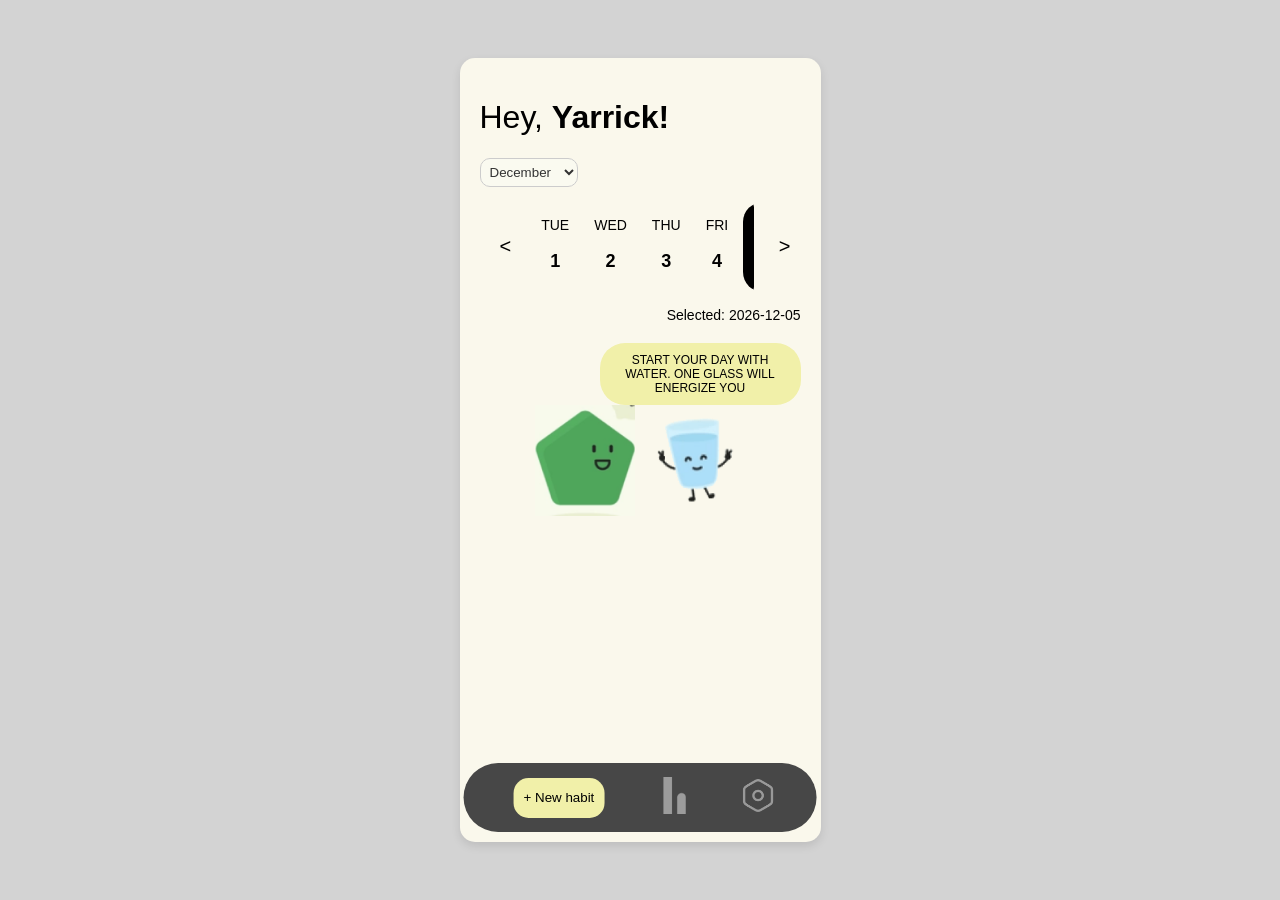
<file: workSpace/habitTracker/index.html>
<!DOCTYPE html>
<html lang="nl">
  <head>
    <meta charset="UTF-8" />
    <meta name="viewport" content="width=device-width, initial-scale=1.0" />
    <title>Daily Tracker</title>
    <link rel="stylesheet" href="stylesheet.css" />
  </head>
  <body>
    <div class="container">
      <h1>Hey, <strong>Yarrick!</strong></h1>
      <div class="month-picker">
        <select id="monthSelect"></select>
      </div>

      <div class="calendar-container">
        <button id="prevDay"><</button>
        <div id="calendar" class="calendar"></div>
        <button id="nextDay">></button>
      </div>
      <div class="date" id="date"></div>

      <div id="textbubble">
        START YOUR DAY WITH WATER. ONE GLASS WILL ENERGIZE YOU
      </div>

      <div class="picture-container">
        <img src="img/dd copy.png" />
        <img src="img/Pictue 1.png" />
      </div>

      <div class="habit-container" id="habit-container"></div>

      <div class="button-container">
        <button class="add-habit" onclick="addHabit()">+ New habit</button>
        <div><img src="img/Pict9.png" alt="" /></div>
        <div><img src="img/Pict8.png" alt="" /></div>
      </div>
      <div class="overlay" id="overlay">
        <div class="overlay-content">
          <h2>Add New Habit</h2>
          <input type="text" id="habit-name" placeholder="Habit name" />
          <input
            type="number"
            id="habit-time"
            placeholder="Habit time (minutes)"
          />
          <select id="habit-activity">
            <option value="walking">Walking</option>
            <option value="reading">Reading</option>
            <option value="sleeping">Sleeping</option>
            <option value="other">other</option>
          </select>
          <button class="save-habit" onclick="saveHabit()">Save</button>
          <button class="cancel-habit" onclick="cancelHabit()">Cancel</button>
        </div>
      </div>
    </div>
    <script src="script.js"></script>
  </body>
</html>
</file>
<file: workSpace/habitTracker/stylesheet.css>
body {
  font-family: Arial, sans-serif;
  background: lightgray;
  display: flex;
  justify-content: center;
  align-items: center;
  height: 100vh;
  margin: 0;
  text-align: center;
}
h1 {
  text-align: left;
  font-weight: 100;
}
#prevDay,
#nextDay {
  background: transparent;
  color: black;
  font-size: 20px;
  border: none;
  cursor: pointer;
}

.container {
  position: relative;
  overflow: hidden;
  background: #faf8ec;
  padding: 20px;
  box-shadow: 0 4px 10px rgba(0, 0, 0, 0.1);
  border-radius: 15px;
  width: 321px;
  height: 744px;
}
.month-picker {
  margin-bottom: 10px;
  text-align: left;
}
input {
  width: 70%;
  padding: 10px;
  border: 1px solid #ddd;
  border-radius: 5px;
  margin-bottom: 10px;
}

button {
  padding: 10px;
  background: #f1f0a9;
  color: black;
  border: none;
  border-radius: 15px;
  cursor: pointer;
  margin-left: 10px;
}
button:hover {
  background: #e1e088;
}
ul {
  list-style: none;
  padding: 0;
}
li {
  display: flex;
  align-items: center;
  justify-content: space-between;
  background: #f4f4f4;
  padding: 10px;
  margin: 5px 0;
  border-radius: 5px;
}
.date {
  font-size: 14px;
  text-align: end;
}
.delete-btn {
  background: pink;
  color: white;
  border: none;
  padding: 5px 10px;
  border-radius: 5px;
  cursor: pointer;
}
.calendar-container {
  display: flex;
  align-items: center;
  justify-content: center;
  gap: 5px;
  margin-bottom: 10px;
}
.calendar {
  display: flex;
  gap: 5px;
  overflow-x: auto;
  white-space: nowrap;
  padding: 5px;
  border-radius: 10px;
  width: 260px;
}
.day {
  background: #eeeeee00;
  padding: 15px 10px;
  border-radius: 20px;
  text-align: center;
  font-size: 14px;
  height: 60px;
  cursor: pointer;
}
.day.selected {
  background: black;
  color: white;
}
.day span {
  display: block;
  margin-top: 18px;
  font-size: 18px;
  font-weight: bold;
}
#textbubble {
  margin: 20px 0px 0px 120px;
  padding: 10px;
  font-size: 12px;
  border-radius: 25px;
  background-color: #f1f0a9;
}
.picture-container {
  display: flex;
  justify-content: center;
  gap: 10px;
}
.picture-container img {
  width: 100px;
  height: auto;
}
.habit-container {
  width: 320px;
  margin-top: 20px;

  max-height: 500px;
  overflow-y: auto;
  padding-bottom: 70px;
}

.button-container {
  position: absolute;
  bottom: 10px;
  left: 50%;
  transform: translateX(-50%);
  width: 90%;
  background-color: rgb(71, 71, 71);
  padding: 14px;
  border-radius: 35px;
  display: flex;
  justify-content: space-around;
  align-items: center;
}

.habit {
  display: flex;
  height: 50px;
  align-items: center;
  background: rgb(233, 233, 233);
  border-radius: 15px;
  padding: 12px;
  margin-bottom: 10px;
}
.habit-divider {
  width: 1px;
  background: #ccc;
  height: 50px;
  margin: 0 15px;
}
.habit-completed {
  height: 60px;
  display: flex;
  align-items: center;
  background: rgb(233, 233, 233);
  border-radius: 15px;
  padding: 12px;
  margin-bottom: 10px;
}

.habit-icon {
  display: flex;
  align-items: center;
  justify-content: center;
  background-color: #c2c2c2;
  width: 40px;
  height: 40px;
  border-radius: 6px;
  font-size: 24px;
}
.habit-time img {
  height: 30px;
  margin-bottom: -15px;
  margin-top: 10px;
}

.habit-info {
  flex-grow: 1;
}

.habit-title {
  font-weight: bold;
  margin: 0;
}

.habit-subtext {
  font-size: 12px;
  color: #999;
  margin: 0;
}
.button-container {
  display: flex;
  flex-direction: row;
  align-items: center;
  background-color: rgb(71, 71, 71);
  padding: 14px;
  border-radius: 35px;
  justify-content: space-around;
}
.button-container img {
  height: 37px;
}
.add-habit {
  height: 40px;
  border-radius: 15px;
}

.overlay {
  position: absolute;
  top: 0;
  left: 0;
  width: 100%;
  height: 100%;
  background-color: rgba(0, 0, 0, 0.5);
  display: none;
}

.overlay-content {
  position: absolute;
  top: 50%;
  left: 50%;
  transform: translate(-50%, -50%);
  background-color: #fff;
  padding: 20px;
  border-radius: 10px;
  box-shadow: 0 0 10px rgba(0, 0, 0, 0.2);
  width: 90%;
  max-width: 280px;
}
select {
  padding: 5px;
  border-radius: 10px;
  border: 1px solid #ccc;
  background-color: #fafaf0;
  color: #333;
  cursor: pointer;
}

.save-habit,
.cancel-habit {
  padding: 10px;
  background-color: #e1e088;
  color: #000000;
  border: none;
  border-radius: 5px;
  cursor: pointer;
}

.save-habit:hover,
.cancel-habit:hover {
  background-color: #f3f195;
}

.container {
  position: relative;
}

.habit-container {
  width: 320px;
  margin-top: 20px;
  display: flex;
  flex-direction: column;
}

.habit {
  display: flex;
  height: 50px;
  align-items: center;
  background: rgb(233, 233, 233);
  border-radius: 15px;
  padding: 12px;
  margin-bottom: 10px;
}

.calendar {
  display: flex;
  gap: 5px;
  overflow-x: auto;
  white-space: nowrap;
  padding: 5px;
  border-radius: 10px;
  width: 260px;

  scrollbar-width: none;
  -ms-overflow-style: none;
  user-select: none;
}
.calendar::-webkit-scrollbar {
  display: none;
}
</file>
